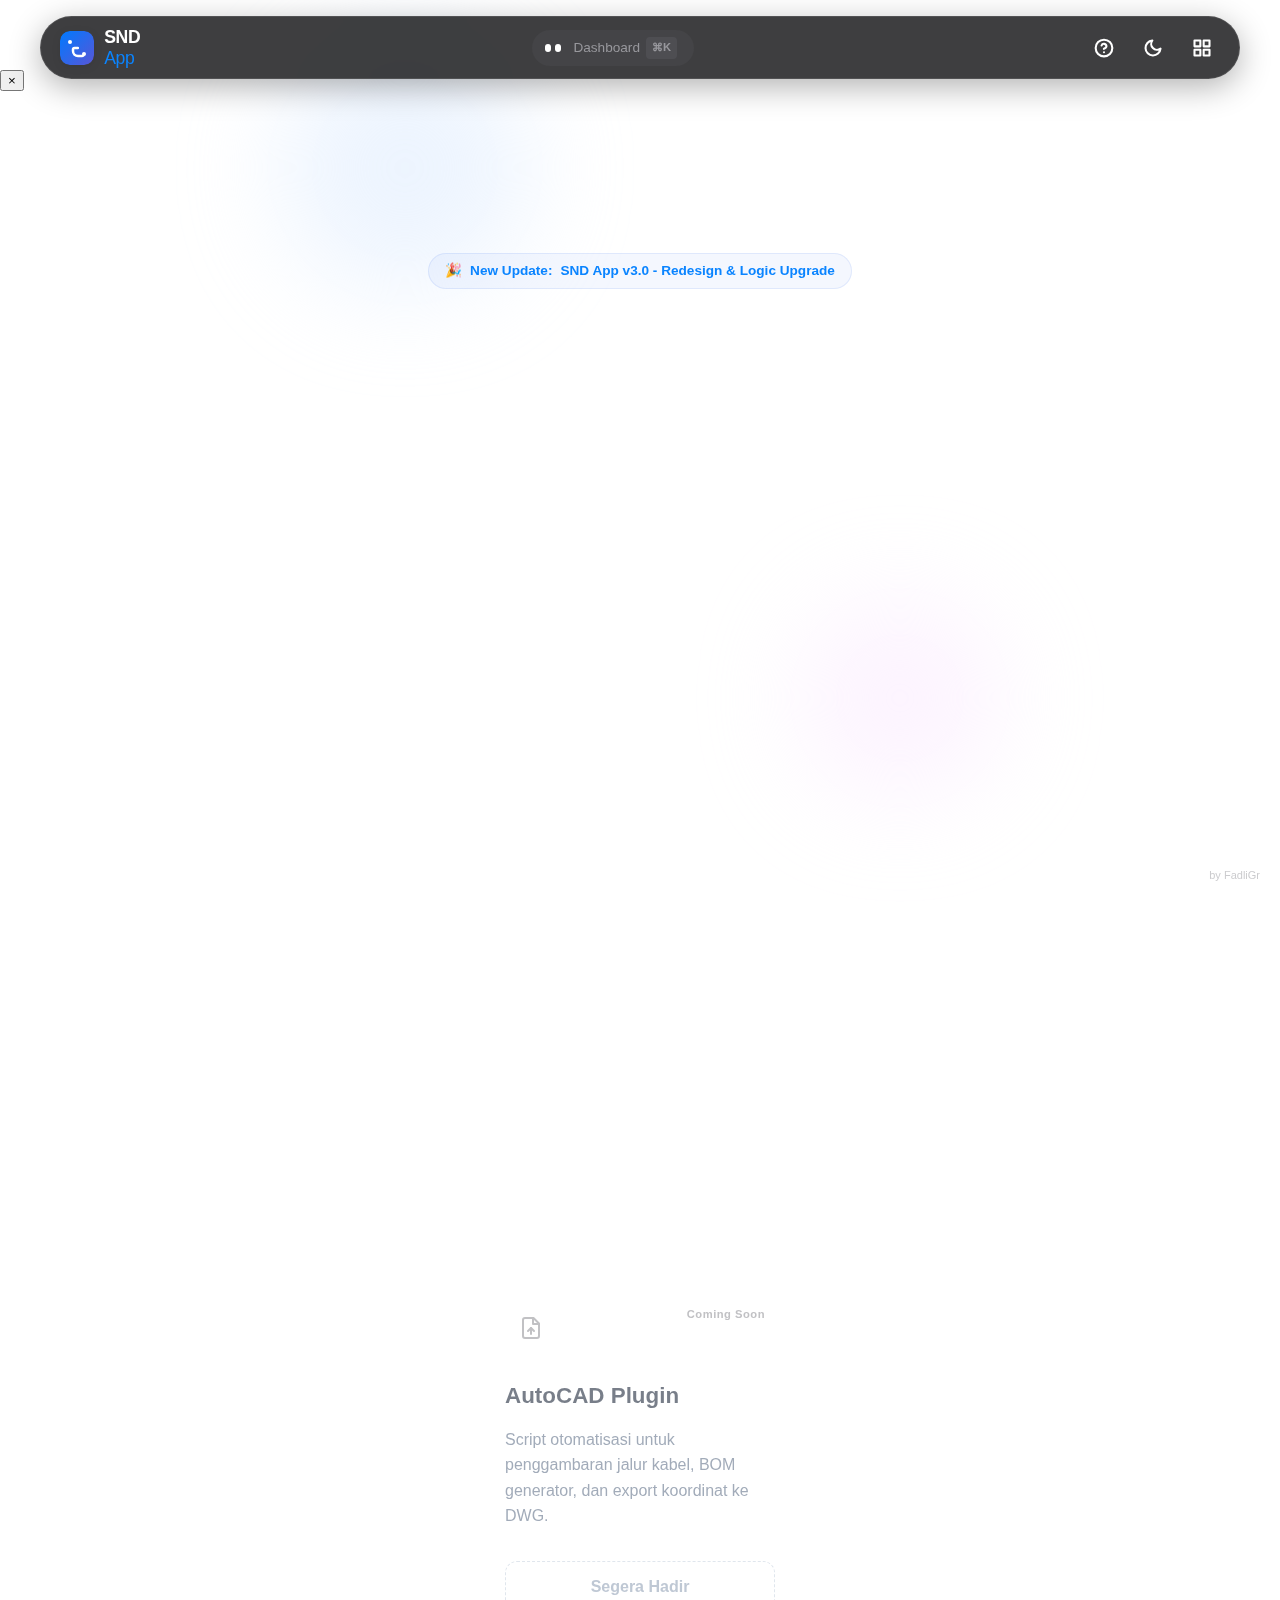
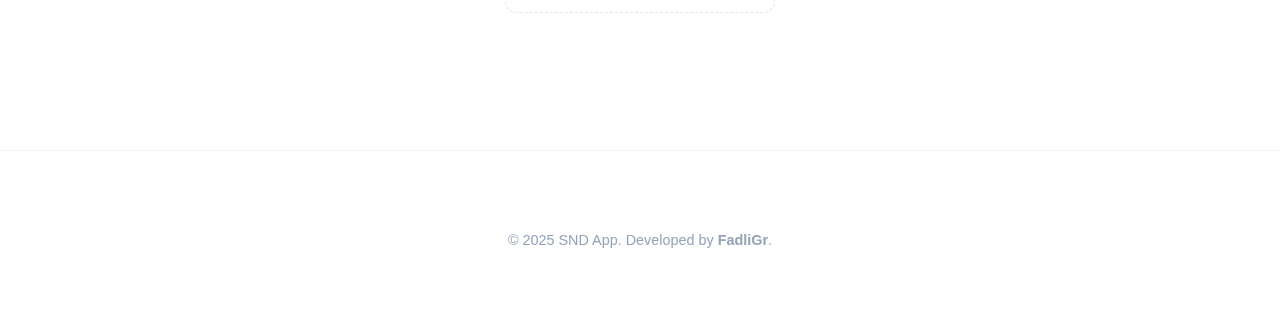
<file: index.html>
<!DOCTYPE html>
<html lang="id">

<head>
    <meta charset="UTF-8">
    <meta name="viewport" content="width=device-width, initial-scale=1.0">
    <title>SND App - FTTH Automation Platform</title>

    <!-- 1. Panggil CSS Global -->
    <link rel="stylesheet" href="main.css">

    <!-- 2. Style Spesifik Halaman Home -->
    <style>
        /* FORCE CLEAN WHITE (Sama seperti Blog) */
        :root {
            --bg-color: #ffffff !important;
            --card-bg: #ffffff;
            --hero-pattern: #e2e8f0;
            --hover-shadow: 0 30px 60px -12px rgba(0, 0, 0, 0.1);

            /* Badge Colors */
            --badge-ln-bg: #dcfce7;
            --badge-ln-text: #166534;
            --badge-uni-bg: #e0f2fe;
            --badge-uni-text: #075985;
        }

        /* === HERO SECTION (Animated) === */
        .hero {
            position: relative;
            padding: 9rem 1.5rem 5rem 1.5rem;
            text-align: center;
            max-width: 900px;
            margin: 0 auto;
        }

        .floating-shape {
            position: absolute;
            border-radius: 50%;
            filter: blur(50px);
            z-index: -1;
            animation: float 6s infinite ease-in-out;
            opacity: 0.5;
        }

        .shape-1 {
            width: 250px;
            height: 250px;
            background: #dbeafe;
            top: -50px;
            left: 10%;
            animation-delay: 0s;
        }

        .shape-2 {
            width: 200px;
            height: 200px;
            background: #fae8ff;
            bottom: 0;
            right: 10%;
            animation-delay: 3s;
        }

        @keyframes float {

            0%,
            100% {
                transform: translateY(0);
            }

            50% {
                transform: translateY(-20px);
            }
        }

        .hero-pill {
            display: inline-flex;
            align-items: center;
            gap: 8px;
            padding: 6px 16px;
            border-radius: 100px;
            background-color: rgba(37, 99, 235, 0.05);
            color: var(--primary-color);
            font-size: 0.85rem;
            font-weight: 600;
            border: 1px solid rgba(37, 99, 235, 0.1);
            margin-bottom: 1.5rem;
            animation: fadeInUp 0.6s ease-out forwards;
        }

        .hero h1 {
            font-size: clamp(3rem, 6vw, 4.5rem);
            line-height: 1.1;
            margin: 0 0 1.5rem 0;
            font-weight: 800;
            letter-spacing: -0.03em;
            background: linear-gradient(135deg, #1e293b 30%, #3b82f6);
            -webkit-background-clip: text;
            -webkit-text-fill-color: transparent;
            background-clip: text;
            animation: fadeInUp 0.6s ease-out forwards 0.2s;
            opacity: 0;
        }

        .hero p {
            font-size: 1.25rem;
            color: #64748b;
            max-width: 600px;
            margin: 0 auto 3rem auto;
            line-height: 1.6;
            animation: fadeInUp 0.6s ease-out forwards 0.4s;
            opacity: 0;
        }

        /* === TOOLS GRID (Borderless Bento) === */
        .tools-section {
            max-width: 1200px;
            margin: 0 auto;
            padding: 2rem;
            position: relative;
            z-index: 1;
        }

        .grid {
            display: grid;
            grid-template-columns: repeat(auto-fit, minmax(320px, 1fr));
            gap: 2.5rem;
        }

        .card {
            background-color: #fff;
            /* No Border */
            border: 1px solid transparent;
            border-radius: 24px;
            padding: 2.5rem;
            display: flex;
            flex-direction: column;
            justify-content: space-between;
            transition: all 0.4s cubic-bezier(0.175, 0.885, 0.32, 1.275);
            position: relative;
            box-shadow: 0 10px 30px -5px rgba(0, 0, 0, 0.04);
            opacity: 0;
            animation: fadeInUp 0.6s ease-out forwards 0.6s;
        }

        .card:hover {
            transform: translateY(-10px);
            box-shadow: var(--hover-shadow);
        }

        .card-header {
            display: flex;
            justify-content: space-between;
            align-items: start;
            margin-bottom: 1.5rem;
        }

        .card-icon {
            width: 52px;
            height: 52px;
            background-color: #f1f5f9;
            color: var(--primary-color);
            border-radius: 16px;
            display: flex;
            align-items: center;
            justify-content: center;
            font-size: 1.5rem;
            transition: transform 0.3s ease;
        }

        .card:hover .card-icon {
            transform: rotate(10deg) scale(1.1);
            background-color: var(--primary-color);
            color: white;
        }

        .card h3 {
            margin: 0 0 0.8rem 0;
            font-size: 1.4rem;
            font-weight: 700;
            color: #1e293b;
            display: flex;
            align-items: center;
            gap: 10px;
        }

        .version-tag {
            font-size: 0.7rem;
            background-color: #f1f5f9;
            color: #64748b;
            padding: 4px 8px;
            border-radius: 6px;
            font-weight: 700;
            text-transform: uppercase;
        }

        .card p {
            color: #64748b;
            font-size: 1rem;
            margin: 0;
            line-height: 1.6;
        }

        /* Badges */
        .compat-badge {
            font-size: 0.7rem;
            padding: 4px 10px;
            border-radius: 100px;
            font-weight: 700;
            letter-spacing: 0.5px;
            display: inline-block;
        }

        .badge-linknet {
            background-color: var(--badge-ln-bg);
            color: var(--badge-ln-text);
        }

        .badge-universal {
            background-color: var(--badge-uni-bg);
            color: var(--badge-uni-text);
        }

        /* Button Soft */
        .btn-soft {
            margin-top: 2rem;
            display: inline-flex;
            align-items: center;
            justify-content: center;
            padding: 12px 24px;
            border-radius: 12px;
            font-weight: 600;
            text-decoration: none;
            background-color: #f8fafc;
            color: #334155;
            transition: all 0.2s;
            width: 100%;
        }

        .card:hover .btn-soft {
            background-color: var(--primary-color);
            color: white;
            box-shadow: 0 4px 15px rgba(37, 99, 235, 0.3);
        }

        .btn-outline {
            margin-top: 2rem;
            padding: 12px 24px;
            border-radius: 12px;
            font-weight: 600;
            background-color: transparent;
            color: #94a3b8;
            border: 1px dashed #cbd5e1;
            width: 100%;
            cursor: not-allowed;
            text-align: center;
        }

        /* Footer */
        footer {
            text-align: center;
            padding: 4rem 2rem;
            color: #94a3b8;
            font-size: 0.9rem;
            margin-top: 4rem;
            border-top: 1px solid #f1f5f9;
        }

        @keyframes fadeInUp {
            from {
                opacity: 0;
                transform: translateY(20px);
            }

            to {
                opacity: 1;
                transform: translateY(0);
            }
        }

        @media (max-width: 768px) {
            .hero {
                padding-top: 7rem;
            }

            .grid {
                grid-template-columns: 1fr;
            }
        }
    </style>
</head>

<body>

    <!-- Header & Watermark dirender otomatis oleh script.js -->

    <section class="hero">
        <div class="floating-shape shape-1"></div>
        <div class="floating-shape shape-2"></div>

        <div class="hero-pill">
            🎉 <span>New Update:</span> SND App v3.0 - Redesign & Logic Upgrade
        </div>
        <h1>Otomatisasi Pekerjaan<br>Survey & Design Fiber Optik</h1>
        <p>Toolkit lengkap untuk Engineer dan Drafter. Proses metadata, konversi format, dan manajemen aset FTTH dalam
            satu platform modern.</p>
    </section>

    <section class="tools-section">
        <div class="grid">

            <!-- Card 1 -->
            <div class="card">
                <div class="card-header">
                    <div class="card-icon">
                        <svg xmlns="http://www.w3.org/2000/svg" width="24" height="24" viewBox="0 0 24 24" fill="none"
                            stroke="currentColor" stroke-width="2" stroke-linecap="round" stroke-linejoin="round">
                            <path d="M2 12h20" />
                            <path d="M20 12v8a2 2 0 0 1-2 2H6a2 2 0 0 1-2-2v-8" />
                            <path d="m4 8 16-4" />
                            <path d="m2 12 10-4 10 4" />
                        </svg>
                    </div>
                    <span class="compat-badge badge-linknet">Linknet Only</span>
                </div>
                <div>
                    <h3>ABD Maker LN <span class="version-tag">v1.7</span></h3>
                    <p>New: Validasi nama HOME (02K, 02*), Auto-Snap Cable ke Tiang/QSpan terdekat (5m), dan deteksi
                        duplikat.</p>
                </div>
                <a href="abd-maker-ln.html" class="btn-soft">Buka Tools</a>
            </div>

            <!-- Card 2 -->
            <div class="card">
                <div class="card-header">
                    <div class="card-icon">
                        <svg xmlns="http://www.w3.org/2000/svg" width="24" height="24" viewBox="0 0 24 24" fill="none"
                            stroke="currentColor" stroke-width="2" stroke-linecap="round" stroke-linejoin="round">
                            <path d="M21 15v4a2 2 0 0 1-2 2H5a2 2 0 0 1-2-2v-4" />
                            <polyline points="7 10 12 15 17 10" />
                            <line x1="12" y1="15" x2="12" y2="3" />
                        </svg>
                    </div>
                    <span class="compat-badge badge-universal">Universal</span>
                </div>
                <div>
                    <h3>Metadata Extractor</h3>
                    <p>Tools ringan untuk mengekstrak data ExtendedData dari file KMZ/KML menjadi CSV/Excel yang rapi
                        per folder.</p>
                </div>
                <a href="estocsv.html" class="btn-soft">Buka Tools</a>
            </div>

            <!-- Card 3 -->
            <div class="card">
                <div class="card-header">
                    <div class="card-icon">
                        <svg xmlns="http://www.w3.org/2000/svg" width="24" height="24" viewBox="0 0 24 24" fill="none"
                            stroke="currentColor" stroke-width="2" stroke-linecap="round" stroke-linejoin="round">
                            <rect width="18" height="18" x="3" y="3" rx="2" ry="2" />
                            <path d="M21 12H3" />
                            <path d="M12 3v18" />
                        </svg>
                    </div>
                    <span class="compat-badge badge-universal">Universal</span>
                </div>
                <div>
                    <h3>Universal Converter</h3>
                    <p>Konversi KML/KMZ ke Excel (XLSX), CSV, atau GeoJSON. Mendukung seleksi Folder Tree dan
                        Merge/Split.</p>
                </div>
                <a href="converter.html" class="btn-soft">Buka Tools</a>
            </div>

            <!-- Card 4 -->
            <div class="card">
                <div class="card-header">
                    <div class="card-icon">
                        <svg xmlns="http://www.w3.org/2000/svg" width="24" height="24" viewBox="0 0 24 24" fill="none"
                            stroke="currentColor" stroke-width="2" stroke-linecap="round" stroke-linejoin="round">
                            <rect width="18" height="18" x="3" y="3" rx="2" ry="2" />
                            <circle cx="9" cy="9" r="2" />
                            <path d="m21 15-3.086-3.086a2 2 0 0 0-2.828 0L6 21" />
                        </svg>
                    </div>
                    <span class="compat-badge badge-universal">Universal</span>
                </div>
                <div>
                    <h3>Image Extractor</h3>
                    <p>Ekstrak foto dari KMZ ke ZIP dengan fitur Auto-Rename, Geotagging GPS, dan pelaporan error
                        otomatis.</p>
                </div>
                <a href="extract-img.html" class="btn-soft">Buka Tools</a>
            </div>

            <!-- Card 5 (Coming Soon) -->
            <div class="card" style="opacity: 0.6; border-style: dashed; box-shadow: none;">
                <div class="card-header">
                    <div class="card-icon" style="background: var(--bg-color); color: var(--text-muted);">
                        <svg xmlns="http://www.w3.org/2000/svg" width="24" height="24" viewBox="0 0 24 24" fill="none"
                            stroke="currentColor" stroke-width="2" stroke-linecap="round" stroke-linejoin="round">
                            <path d="M14.5 2H6a2 2 0 0 0-2 2v16a2 2 0 0 0 2 2h12a2 2 0 0 0 2-2V7.5L14.5 2z" />
                            <polyline points="14 2 14 8 20 8" />
                            <path d="M12 12v6" />
                            <path d="m15 15-3-3-3 3" />
                        </svg>
                    </div>
                    <span class="compat-badge" style="background:var(--bg-color); color:var(--text-muted);">Coming
                        Soon</span>
                </div>
                <div>
                    <h3>AutoCAD Plugin</h3>
                    <p>Script otomatisasi untuk penggambaran jalur kabel, BOM generator, dan export koordinat ke DWG.
                    </p>
                </div>
                <div class="btn-outline">Segera Hadir</div>
            </div>

        </div>
    </section>

    <footer>
        <p>&copy; 2025 SND App. Developed by <strong>FadliGr</strong>.</p>
    </footer>

    <!-- 3. Panggil Script Global di akhir -->
    <script src="script.js"></script>
</body>

</html>
</file>
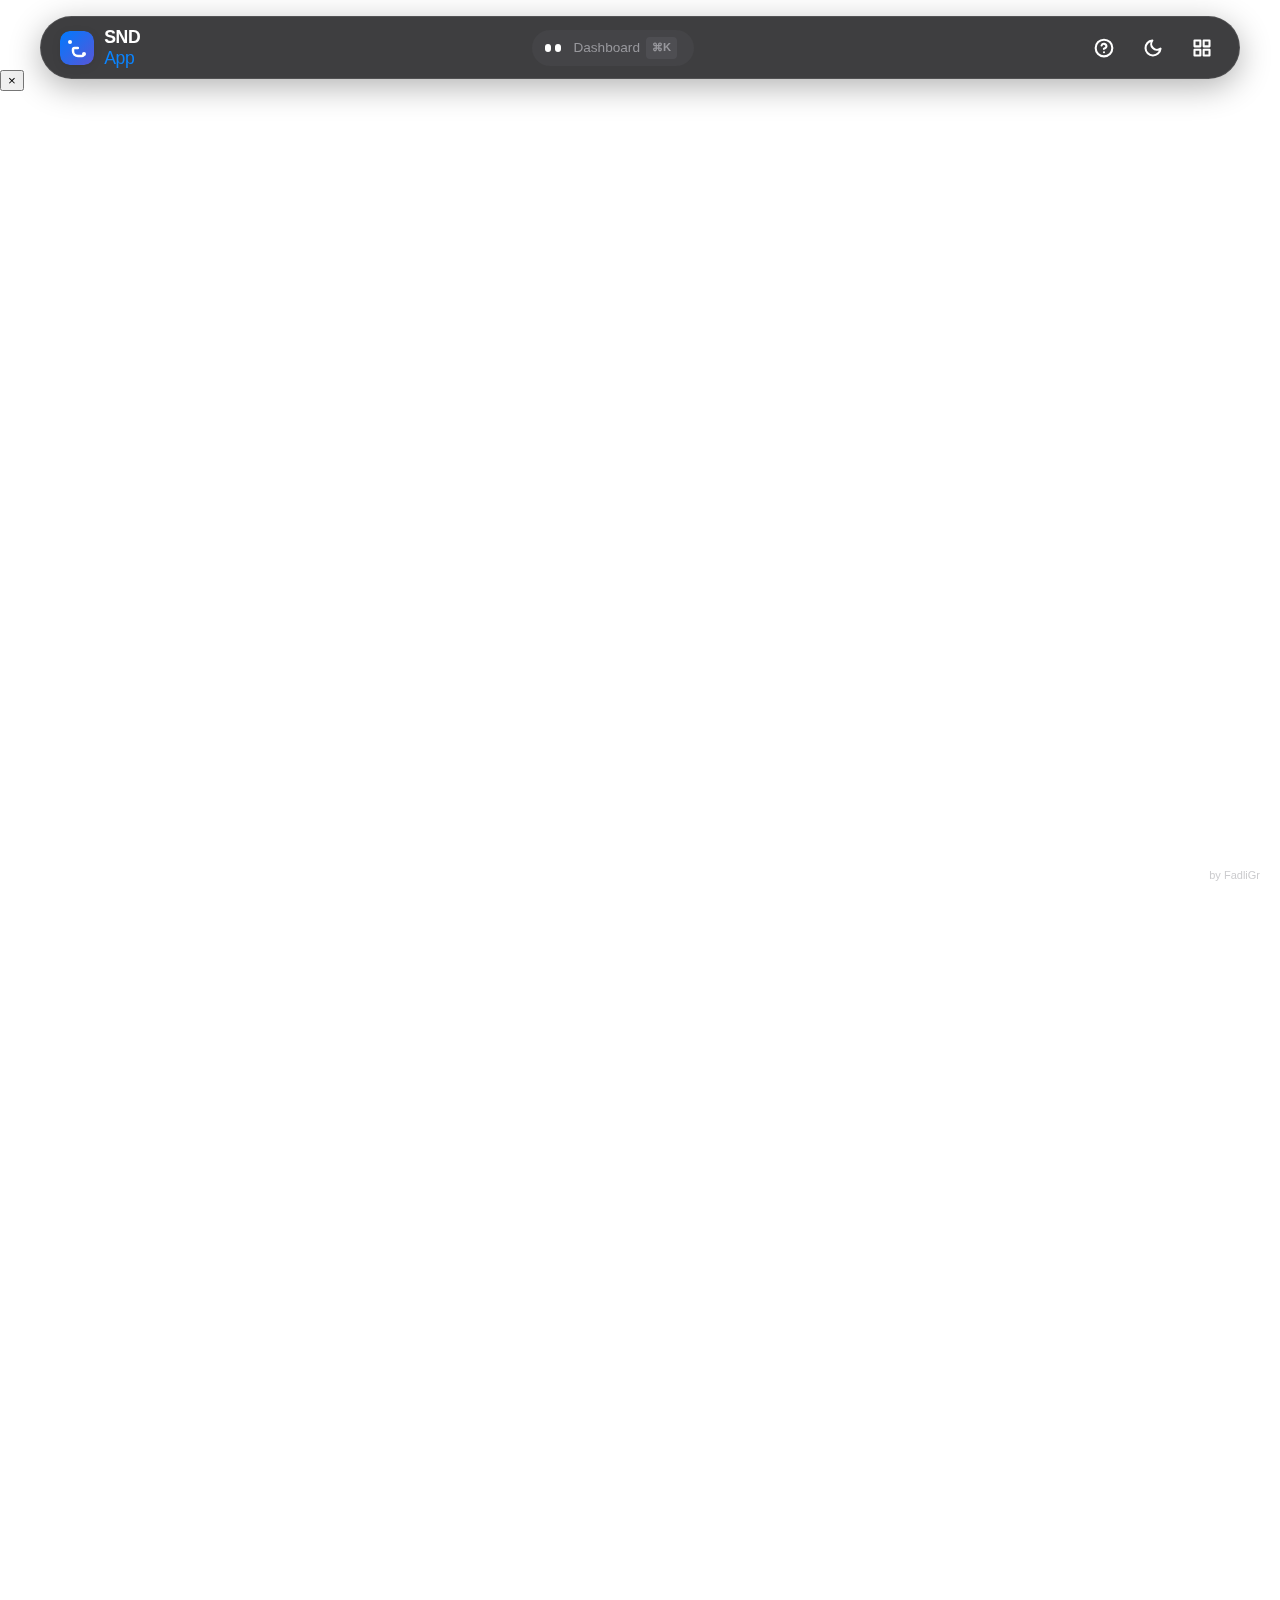
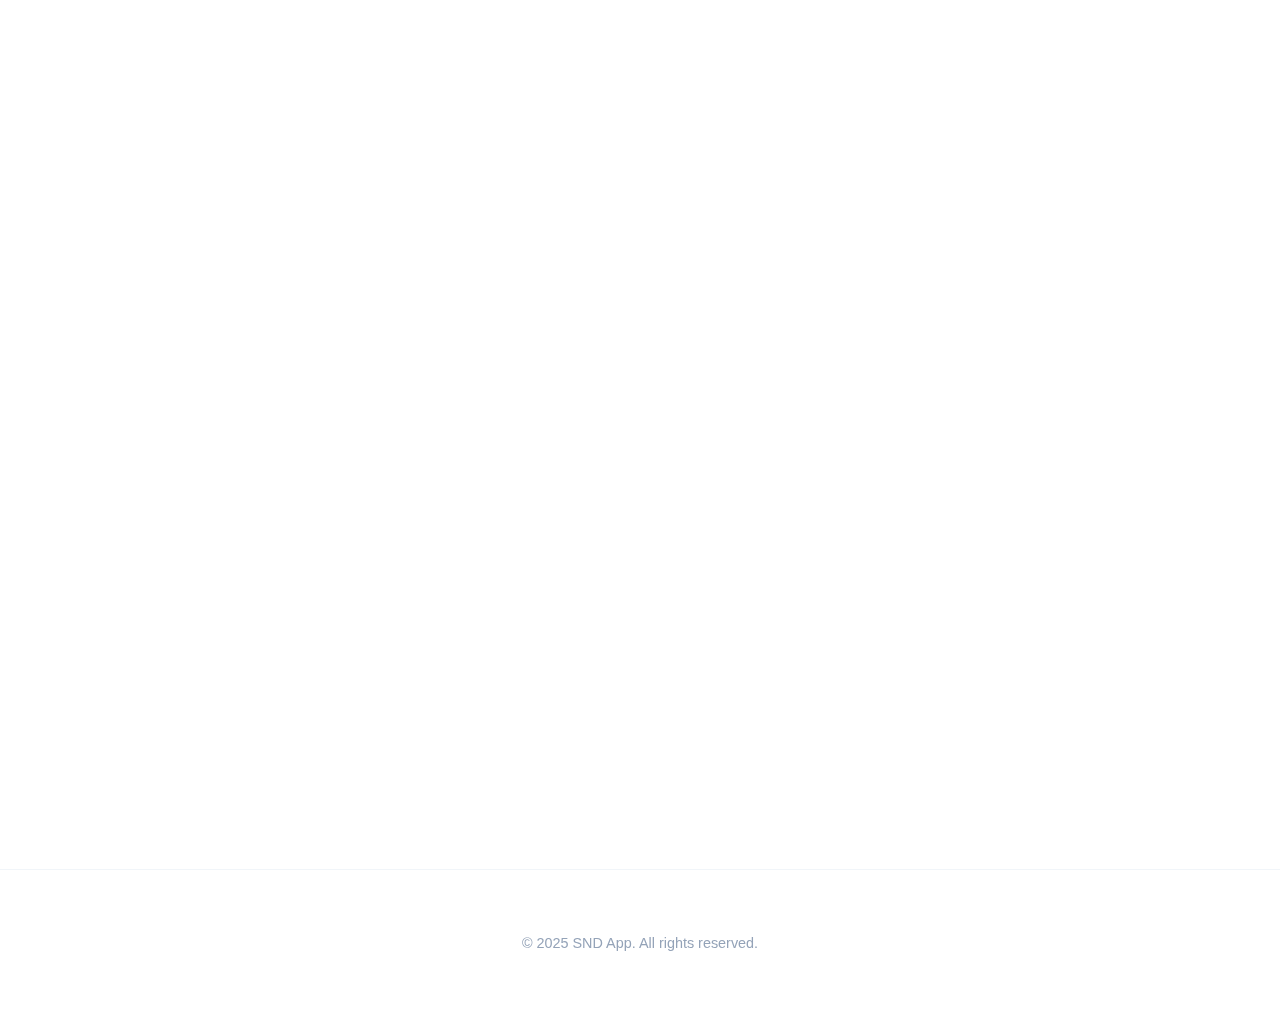
<file: about.html>
<!DOCTYPE html>
<html lang="id">

<head>
    <meta charset="UTF-8">
    <meta name="viewport" content="width=device-width, initial-scale=1.0">
    <title>Tentang Kami - SND App</title>

    <!-- Panggil CSS Global -->
    <link rel="stylesheet" href="main.css">

    <style>
        /* FORCE CLEAN WHITE */
        :root {
            --bg-color: #ffffff !important;
            --card-bg: #ffffff;
            --hover-shadow: 0 30px 60px -12px rgba(0, 0, 0, 0.1);
        }

        /* Layout */
        .container {
            max-width: 1000px;
            margin: 0 auto;
            padding: 7rem 2rem 4rem 2rem;
            position: relative;
        }

        /* Hero Section */
        .hero-about {
            text-align: center;
            padding: 3rem 0 3rem 0;
            position: relative;
        }

        /* Animated Shapes */
        .floating-shape {
            position: absolute;
            border-radius: 50%;
            filter: blur(50px);
            z-index: -1;
            animation: float 6s infinite ease-in-out;
            opacity: 0.6;
        }

        .shape-1 {
            width: 200px;
            height: 200px;
            background: #e0f2fe;
            top: -20px;
            right: 10%;
            animation-delay: 0s;
        }

        .shape-2 {
            width: 150px;
            height: 150px;
            background: #fce7f3;
            bottom: 0;
            left: 10%;
            animation-delay: 2s;
        }

        @keyframes float {

            0%,
            100% {
                transform: translateY(0);
            }

            50% {
                transform: translateY(-20px);
            }
        }

        .hero-about h1 {
            font-size: 3rem;
            margin-bottom: 1rem;
            font-weight: 800;
            line-height: 1.2;
            background: linear-gradient(to right, #1e293b, #64748b);
            -webkit-background-clip: text;
            -webkit-text-fill-color: transparent;
            background-clip: text;
        }

        .hero-about p {
            font-size: 1.2rem;
            color: #64748b;
            max-width: 700px;
            margin: 0 auto;
        }

        /* Story Grid */
        .story-section {
            display: grid;
            grid-template-columns: 1fr 1fr;
            gap: 4rem;
            margin: 5rem 0;
            align-items: start;
        }

        .story-content h2 {
            font-size: 2rem;
            margin-bottom: 1.5rem;
            color: #1e293b;
            font-weight: 800;
        }

        .story-content p {
            color: #475569;
            line-height: 1.7;
            font-size: 1.05rem;
        }

        .story-card {
            background: #fff;
            padding: 2.5rem;
            border-radius: 30px;
            box-shadow: 0 20px 40px -10px rgba(0, 0, 0, 0.05);
            position: relative;
            overflow: hidden;
            /* No Border */
        }

        .values-grid {
            display: grid;
            gap: 2rem;
            margin-top: 1rem;
        }

        .value-item {
            display: flex;
            align-items: flex-start;
            gap: 1rem;
        }

        .v-icon {
            font-size: 1.5rem;
            background: #f1f5f9;
            width: 48px;
            height: 48px;
            display: flex;
            align-items: center;
            justify-content: center;
            border-radius: 16px;
            flex-shrink: 0;
        }

        /* Tech Stack */
        .tech-stack {
            text-align: center;
            margin: 6rem 0;
            padding: 3rem;
            background: #f8fafc;
            border-radius: 30px;
        }

        .tech-badges {
            display: flex;
            justify-content: center;
            gap: 1rem;
            flex-wrap: wrap;
            margin-top: 1.5rem;
        }

        .badge {
            background: #fff;
            color: #475569;
            padding: 8px 18px;
            border-radius: 100px;
            font-size: 0.9rem;
            font-weight: 600;
            box-shadow: 0 4px 10px rgba(0, 0, 0, 0.03);
        }

        /* Dev Profile */
        .dev-profile {
            text-align: center;
            margin-top: 6rem;
            padding: 4rem 2rem;
            background: #fff;
            border-radius: 30px;
            box-shadow: 0 20px 50px -10px rgba(0, 0, 0, 0.05);
            position: relative;
        }

        .avatar {
            width: 120px;
            height: 120px;
            background: linear-gradient(135deg, #3b82f6, #06b6d4);
            border-radius: 50%;
            margin: -90px auto 1.5rem auto;
            display: flex;
            align-items: center;
            justify-content: center;
            font-size: 2.5rem;
            color: white;
            font-weight: 800;
            border: 8px solid #fff;
            box-shadow: 0 15px 30px rgba(37, 99, 235, 0.2);
        }

        /* Social Media */
        .social-links {
            display: flex;
            justify-content: center;
            gap: 1rem;
            margin-top: 2rem;
            flex-wrap: wrap;
        }

        .social-btn {
            display: flex;
            align-items: center;
            gap: 10px;
            padding: 12px 24px;
            background: #f8fafc;
            border-radius: 16px;
            text-decoration: none;
            color: #334155;
            font-weight: 600;
            font-size: 0.95rem;
            transition: all 0.3s ease;
        }

        .social-btn:hover {
            transform: translateY(-3px);
            background: #fff;
            box-shadow: 0 10px 20px rgba(0, 0, 0, 0.05);
        }

        .social-btn svg {
            width: 20px;
            height: 20px;
            fill: currentColor;
        }

        /* CTA Section */
        .cta-section {
            margin-top: 6rem;
            text-align: center;
            background: linear-gradient(135deg, #f8fafc 0%, #f1f5f9 100%);
            border-radius: 30px;
            padding: 4rem 2rem;
            position: relative;
            overflow: hidden;
        }

        .cta-btn {
            display: inline-flex;
            align-items: center;
            gap: 10px;
            background-color: #2563eb;
            color: white;
            padding: 14px 32px;
            border-radius: 100px;
            text-decoration: none;
            font-weight: 600;
            margin-top: 2rem;
            transition: all 0.2s;
            box-shadow: 0 10px 25px rgba(37, 99, 235, 0.25);
        }

        .cta-btn:hover {
            transform: translateY(-3px);
            box-shadow: 0 15px 35px rgba(37, 99, 235, 0.35);
        }

        footer {
            text-align: center;
            padding: 3rem;
            color: #94a3b8;
            font-size: 0.9rem;
            margin-top: 4rem;
            border-top: 1px solid #f1f5f9;
        }

        /* Animasi Fade In */
        @keyframes fadeInUp {
            from {
                opacity: 0;
                transform: translateY(20px);
            }

            to {
                opacity: 1;
                transform: translateY(0);
            }
        }

        .animate-up {
            animation: fadeInUp 0.8s ease-out forwards;
            opacity: 0;
        }

        .delay-1 {
            animation-delay: 0.1s;
        }

        .delay-2 {
            animation-delay: 0.3s;
        }

        @media(max-width: 768px) {
            .story-section {
                grid-template-columns: 1fr;
                gap: 3rem;
            }

            .hero-about h1 {
                font-size: 2.2rem;
            }

            .social-btn span {
                display: none;
            }

            .social-btn {
                padding: 12px;
            }
        }
    </style>
</head>

<body>

    <!-- Header & Watermark di-render oleh script.js -->

    <div class="container">
        <section class="hero-about animate-up">
            <div class="floating-shape shape-1"></div>
            <div class="floating-shape shape-2"></div>

            <h1>Simplifying <br><span style="color: #3b82f6;">Digital Infrastructure.</span></h1>
            <p>Karena rekap data manual itu membosankan. SND App hadir mengubah ribuan titik koordinat menjadi data siap
                pakai dalam hitungan detik.</p>
        </section>

        <section class="story-section animate-up delay-1">
            <div class="story-content">
                <h2>Gak Ada Lagi Lembur Rekap Data</h2>
                <p>Awalnya, SND App dibuat karena keresahan pribadi. Bayangin harus ngolah ribuan data tiang, kabel, dan
                    pelanggan dari Google Earth satu per satu ke Excel. Capek? Banget.</p>
                <br>
                <p>Dari situ lahir ide: <em>"Kenapa gak dibikin otomatis aja?"</em></p>
                <br>
                <p>Sekarang, SND App bukan cuma script iseng, tapi jadi toolkit andalan buat Engineer dan Drafter FTTH
                    biar bisa kerja lebih cepet, presisi, dan bisa pulang tenggo.</p>
            </div>

            <div class="story-card">
                <h3 style="margin-top:0; margin-bottom: 1.5rem; font-size:1.2rem; font-weight:700; color:#1e293b;">
                    Kenapa SND App?</h3>
                <div class="values-grid">
                    <div class="value-item">
                        <div class="v-icon">🚀</div>
                        <div>
                            <strong style="color:#334155;">Sat-Set Process</strong>
                            <div style="font-size: 0.9rem; color: #64748b;">Upload KMZ, klik proses, selesai. Gak pake
                                lama.</div>
                        </div>
                    </div>
                    <div class="value-item">
                        <div class="v-icon">🎯</div>
                        <div>
                            <strong style="color:#334155;">Pixel Perfect</strong>
                            <div style="font-size: 0.9rem; color: #64748b;">Human-error? Bye. Data koordinat & atribut
                                pasti akurat.</div>
                        </div>
                    </div>
                    <div class="value-item">
                        <div class="v-icon">🛠️</div>
                        <div>
                            <strong style="color:#334155;">Engineer Friendly</strong>
                            <div style="font-size: 0.9rem; color: #64748b;">Dibuat oleh Engineer, untuk Engineer. Paham
                                banget kebutuhan lapangan.</div>
                        </div>
                    </div>
                </div>
            </div>
        </section>

        <section class="tech-stack animate-up delay-2">
            <p
                style="font-weight: 600; color: #94a3b8; text-transform: uppercase; letter-spacing: 1px; font-size: 0.8rem;">
                Powered By Modern Web Tech</p>
            <div class="tech-badges">
                <span class="badge">JavaScript (ES6+)</span>
                <span class="badge">Turf.js (Geospatial)</span>
                <span class="badge">JSZip</span>
                <span class="badge">XML/KML Parsing</span>
                <span class="badge">OpenStreetMap API</span>
            </div>
        </section>

        <section class="dev-profile animate-up delay-2">
            <div class="avatar">FG</div>
            <h2 style="color:#1e293b;">Meet the Maker</h2>
            <p style="font-size: 1.1rem; color: #334155;">Hi, I'm <strong>FadliGr</strong> 👋</p>
            <p style="font-size: 0.95rem; color: #64748b; max-width: 550px; margin: 10px auto;">
                Web Developer & antusias GIS yang hobi ngoding sambil ngopi. Fokus bikin tools yang memudahkan hidup
                orang telekomunikasi.
            </p>

            <div class="social-links">
                <a href="https://instagram.com/padliigr" target="_blank" class="social-btn">
                    <svg viewBox="0 0 24 24">
                        <path
                            d="M12 2.163c3.204 0 3.584.012 4.85.07 3.252.148 4.771 1.691 4.919 4.919.058 1.265.069 1.645.069 4.849 0 3.205-.012 3.584-.069 4.849-.149 3.225-1.664 4.771-4.919 4.919-1.266.058-1.644.07-4.85.07-3.204 0-3.584-.012-4.849-.07-3.26-.149-4.771-1.699-4.919-4.92-.058-1.265-.07-1.644-.07-4.849 0-3.204.013-3.583.07-4.849.149-3.227 1.664-4.771 4.919-4.919 1.266-.057 1.645-.069 4.849-.069zm0-2.163c-3.259 0-3.667.014-4.947.072-4.358.2-6.78 2.618-6.98 6.98-.059 1.281-.073 1.689-.073 4.948 0 3.259.014 3.668.072 4.948.2 4.358 2.618 6.78 6.98 6.98 1.281.058 1.689.072 4.948.072 3.259 0 3.668-.014 4.948-.072 4.354-.2 6.782-2.618 6.979-6.98.059-1.28.073-1.689.073-4.948 0-3.259-.014-3.667-.072-4.947-.196-4.354-2.617-6.78-6.979-6.98-1.281-.059-1.69-.073-4.949-.073zm0 5.838c-3.403 0-6.162 2.759-6.162 6.162s2.759 6.163 6.162 6.163 6.162-2.759 6.162-6.163c0-3.403-2.759-6.162-6.162-6.162zm0 10.162c-2.209 0-4-1.79-4-4 0-2.209 1.791-4 4-4s4 1.791 4 4c0 2.21-1.791 4-4 4zm6.406-11.845c-.796 0-1.441.645-1.441 1.44s.645 1.44 1.441 1.44c.795 0 1.439-.645 1.439-1.44s-.644-1.44-1.439-1.44z" />
                    </svg>
                    <span>Instagram</span>
                </a>
                <a href="https://tiktok.com/@fadligr" target="_blank" class="social-btn">
                    <svg viewBox="0 0 24 24">
                        <path
                            d="M19.59 6.69a4.83 4.83 0 0 1-3.77-4.25V2h-3.45v13.67a2.89 2.89 0 0 1-5.2 1.74 2.89 2.89 0 0 1 2.31-4.64 2.93 2.93 0 0 1 .88.13V9.4a6.84 6.84 0 0 0-1-.05A6.33 6.33 0 0 0 5 20.1a6.34 6.34 0 0 0 10.86-4.43v-7a8.16 8.16 0 0 0 4.77 1.52v-3.4a4.85 4.85 0 0 1-1-.1z" />
                    </svg>
                    <span>TikTok</span>
                </a>
                <a href="https://linkedin.com/in/fadligr" target="_blank" class="social-btn">
                    <svg viewBox="0 0 24 24">
                        <path
                            d="M4.98 3.5c0 1.381-1.11 2.5-2.48 2.5s-2.48-1.119-2.48-2.5c0-1.38 1.11-2.5 2.48-2.5s2.48 1.12 2.48 2.5zm.02 4.5h-5v16h5v-16zm7.982 0h-4.968v16h5v-8.306c0-4.613 9.289-2.614 6.834 0v8.306h5v-9.999c0-6.142-10.2-6.635-11.866-2.333v-2.007z" />
                    </svg>
                    <span>LinkedIn</span>
                </a>
                <a href="https://github.com/FadliGr1" target="_blank" class="social-btn">
                    <svg viewBox="0 0 24 24">
                        <path
                            d="M12 0c-6.626 0-12 5.373-12 12 0 5.302 3.438 9.8 8.207 11.387.599.111.793-.261.793-.577v-2.234c-3.338.726-4.033-1.416-4.033-1.416-.546-1.387-1.333-1.756-1.333-1.756-1.089-.745.083-.729.083-.729 1.205.084 1.839 1.237 1.839 1.237 1.07 1.834 2.807 1.304 3.492.997.107-.775.418-1.305.762-1.604-2.665-.305-5.467-1.334-5.467-5.931 0-1.311.469-2.381 1.236-3.221-.124-.303-.535-1.524.117-3.176 0 0 1.008-.322 3.301 1.23.957-.266 1.983-.399 3.003-.404 1.02.005 2.047.138 3.006.404 2.291-1.552 3.297-1.23 3.297-1.23.653 1.653.242 2.874.118 3.176.77.84 1.235 1.911 1.235 3.221 0 4.609-2.807 5.624-5.479 5.921.43.372.823 1.102.823 2.222v3.293c0 .319.192.694.801.576 4.765-1.589 8.199-6.086 8.199-11.386 0-6.627-5.373-12-12-12z" />
                    </svg>
                    <span>GitHub</span>
                </a>
            </div>
        </section>

        <!-- CTA Section baru -->
        <section class="cta-section animate-up delay-2">
            <h2 style="margin-top:0; color: #1e293b;">Punya Ide Menarik?</h2>
            <p style="color: #64748b; max-width: 600px; margin: 0 auto;">
                Mari berdiskusi bagaimana SND App bisa dikembangkan lebih jauh untuk membantu pekerjaan tim Anda.
            </p>
            <a href="contact.html" class="cta-btn">
                Hubungi Saya
                <svg xmlns="http://www.w3.org/2000/svg" width="18" height="18" viewBox="0 0 24 24" fill="none"
                    stroke="currentColor" stroke-width="2" stroke-linecap="round" stroke-linejoin="round">
                    <line x1="5" y1="12" x2="19" y2="12"></line>
                    <polyline points="12 5 19 12 12 19"></polyline>
                </svg>
            </a>
        </section>
    </div>

    <footer>
        <p>&copy; 2025 SND App. All rights reserved.</p>
    </footer>

    <!-- Script Global -->
    <script src="script.js"></script>
</body>

</html>
</file>
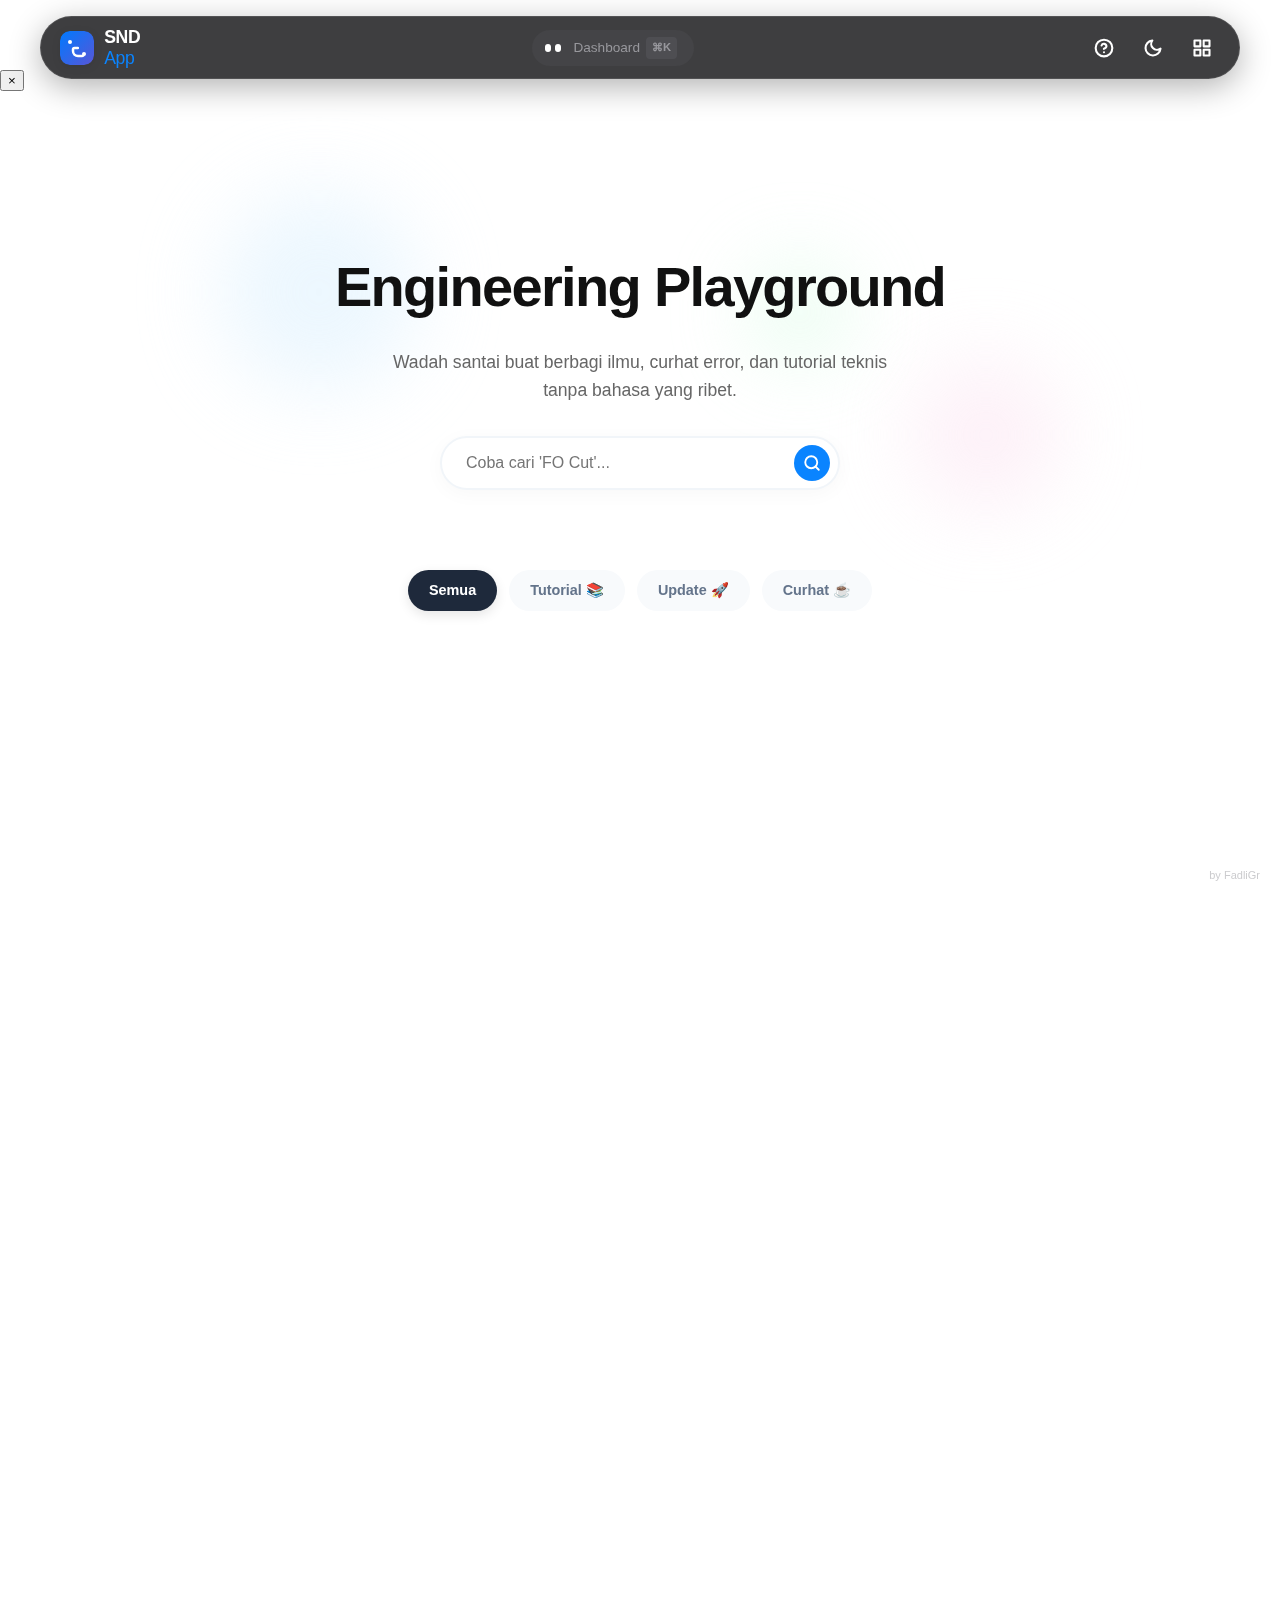
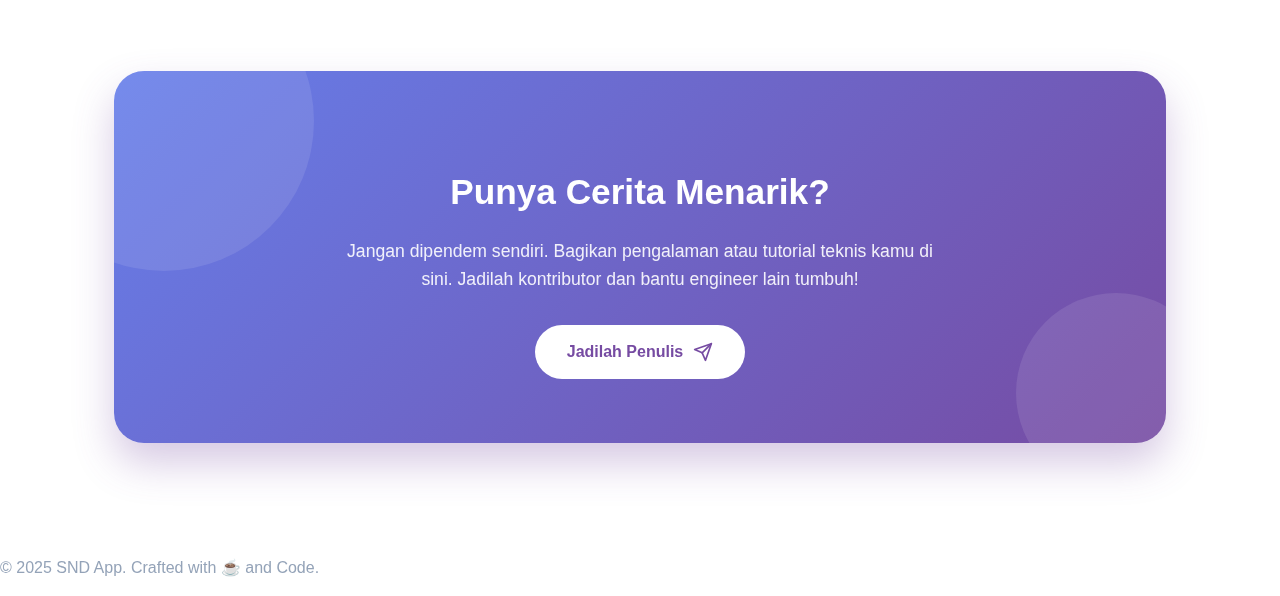
<file: blog.html>
<!DOCTYPE html>
<html lang="id">

<head>
    <meta charset="UTF-8">
    <meta name="viewport" content="width=device-width, initial-scale=1.0">
    <title>Engineering Blog - SND App</title>

    <!-- Panggil CSS Global -->
    <link rel="stylesheet" href="main.css">

    <style>
        /* === OVERRIDE GLOBAL VARIABLES FOR THIS PAGE === */
        :root {
            --bg-color: #ffffff !important;
            --card-bg: #ffffff;
            --soft-shadow: 0 20px 40px -10px rgba(0, 0, 0, 0.05);
            --hover-shadow: 0 30px 60px -12px rgba(0, 0, 0, 0.1);
        }

        /* Layout */
        .container {
            max-width: 1100px;
            margin: 0 auto;
            padding: 7rem 1.5rem 6rem 1.5rem;
            position: relative;
        }

        /* --- HERO SECTION (Fun & Animated) --- */
        .blog-header {
            text-align: center;
            margin-bottom: 5rem;
            position: relative;
        }

        .floating-shape {
            position: absolute;
            border-radius: 50%;
            filter: blur(40px);
            z-index: -1;
            animation: float 6s infinite ease-in-out;
            opacity: 0.6;
        }

        .shape-1 {
            width: 200px;
            height: 200px;
            background: #e0f2fe;
            top: -50px;
            left: 10%;
            animation-delay: 0s;
        }

        .shape-2 {
            width: 150px;
            height: 150px;
            background: #fce7f3;
            bottom: -20px;
            right: 10%;
            animation-delay: 2s;
        }

        .shape-3 {
            width: 100px;
            height: 100px;
            background: #dcfce7;
            top: 20px;
            right: 30%;
            animation-delay: 4s;
        }

        @keyframes float {

            0%,
            100% {
                transform: translateY(0);
            }

            50% {
                transform: translateY(-20px);
            }
        }

        .blog-title {
            font-size: clamp(2.5rem, 5vw, 3.5rem);
            font-weight: 800;
            color: #111;
            margin-bottom: 1rem;
            letter-spacing: -0.03em;
        }

        .blog-subtitle {
            font-size: 1.1rem;
            color: #666;
            max-width: 500px;
            margin: 0 auto 2rem auto;
            line-height: 1.6;
        }

        /* Search Bar Minimalis */
        .search-wrapper {
            position: relative;
            max-width: 400px;
            margin: 0 auto;
        }

        .search-input {
            width: 100%;
            padding: 16px 24px;
            padding-right: 50px;
            border-radius: 100px;
            border: 2px solid #f1f5f9;
            background: #fff;
            font-size: 1rem;
            transition: 0.3s;
            box-shadow: 0 4px 20px rgba(0, 0, 0, 0.03);
        }

        .search-input:focus {
            outline: none;
            border-color: var(--primary-color);
            box-shadow: 0 0 0 4px rgba(0, 122, 255, 0.1);
        }

        .search-btn {
            position: absolute;
            right: 10px;
            top: 50%;
            transform: translateY(-50%);
            background: var(--primary-color);
            color: white;
            width: 36px;
            height: 36px;
            border-radius: 50%;
            display: flex;
            align-items: center;
            justify-content: center;
            border: none;
            cursor: pointer;
            transition: 0.2s;
        }

        .search-btn:hover {
            transform: translateY(-50%) scale(1.1);
        }

        /* --- FILTERS --- */
        .filters {
            display: flex;
            justify-content: center;
            gap: 12px;
            margin-bottom: 3rem;
            flex-wrap: wrap;
        }

        .pill {
            padding: 8px 20px;
            border-radius: 100px;
            background: #f8fafc;
            color: #64748b;
            font-weight: 600;
            font-size: 0.9rem;
            cursor: pointer;
            border: 1px solid transparent;
            transition: 0.2s;
        }

        .pill:hover {
            background: #e2e8f0;
        }

        .pill.active {
            background: #1e293b;
            color: white;
            box-shadow: 0 4px 12px rgba(0, 0, 0, 0.1);
        }

        /* --- CARD GRID (Borderless) --- */
        .blog-grid {
            display: grid;
            grid-template-columns: repeat(auto-fill, minmax(320px, 1fr));
            gap: 3rem;
        }

        .art-card {
            border-radius: 24px;
            background: white;
            transition: all 0.4s cubic-bezier(0.34, 1.56, 0.64, 1);
            cursor: pointer;
            position: relative;
        }

        .art-card:hover {
            transform: translateY(-10px);
            box-shadow: var(--hover-shadow);
        }

        .art-thumb {
            height: 220px;
            width: 100%;
            border-radius: 20px;
            margin-bottom: 1.5rem;
            position: relative;
            overflow: hidden;
            background: linear-gradient(135deg, #f6d365 0%, #fda085 100%);
        }

        .art-icon {
            position: absolute;
            top: 50%;
            left: 50%;
            transform: translate(-50%, -50%);
            width: 60px;
            height: 60px;
            background: rgba(255, 255, 255, 0.2);
            backdrop-filter: blur(10px);
            border-radius: 16px;
            display: flex;
            align-items: center;
            justify-content: center;
            color: white;
            font-size: 1.8rem;
            box-shadow: 0 8px 20px rgba(0, 0, 0, 0.1);
            transition: transform 0.4s ease;
        }

        .art-card:hover .art-icon {
            transform: translate(-50%, -50%) scale(1.2) rotate(10deg);
        }

        .art-category {
            font-size: 0.75rem;
            font-weight: 700;
            text-transform: uppercase;
            letter-spacing: 1px;
            color: var(--primary-color);
            margin-bottom: 0.5rem;
            display: block;
        }

        .art-title {
            font-size: 1.4rem;
            font-weight: 800;
            margin: 0 0 0.8rem 0;
            color: #1e293b;
            line-height: 1.3;
        }

        .art-excerpt {
            font-size: 0.95rem;
            color: #64748b;
            line-height: 1.6;
            display: -webkit-box;
            -webkit-line-clamp: 3;
            -webkit-box-orient: vertical;
            overflow: hidden;
        }

        .art-meta {
            margin-top: 1.5rem;
            display: flex;
            align-items: center;
            gap: 10px;
            font-size: 0.85rem;
            color: #94a3b8;
            font-weight: 500;
        }

        /* === SMOOTH READING MODAL === */
        .read-overlay {
            position: fixed;
            top: 0;
            left: 0;
            width: 100%;
            height: 100%;
            background: rgba(255, 255, 255, 0.0);
            /* Awal transparan */
            backdrop-filter: blur(0px);
            /* Awal tidak blur */
            z-index: 2000;

            /* Smooth Transition: Menggunakan Visibility agar bisa fade-out */
            opacity: 0;
            visibility: hidden;
            pointer-events: none;
            transition: all 0.4s cubic-bezier(0.32, 0.72, 0, 1);
            /* Ease Out */

            overflow-y: auto;
            padding: 2rem 1rem;
        }

        .read-overlay.show {
            opacity: 1;
            visibility: visible;
            pointer-events: auto;
            background: rgba(255, 255, 255, 0.85);
            /* Akhir putih transparan */
            backdrop-filter: blur(20px);
            /* Akhir heavy blur */
        }

        .read-modal {
            background: #fff;
            max-width: 800px;
            margin: 3rem auto;
            border-radius: 24px;
            box-shadow: 0 25px 50px -12px rgba(0, 0, 0, 0.15);
            border: 1px solid #f1f5f9;
            padding: 3rem;
            position: relative;

            /* Animasi Card: Mulai dari bawah & kecil */
            opacity: 0;
            transform: translateY(40px) scale(0.95);
            transition: all 0.5s cubic-bezier(0.34, 1.56, 0.64, 1);
            /* Efek Spring/Membal */
        }

        /* State Open */
        .read-overlay.show .read-modal {
            opacity: 1;
            transform: translateY(0) scale(1);
        }

        .close-read {
            position: absolute;
            top: 20px;
            right: 20px;
            width: 40px;
            height: 40px;
            border-radius: 50%;
            background: #f1f5f9;
            border: none;
            cursor: pointer;
            display: flex;
            align-items: center;
            justify-content: center;
            transition: 0.2s;
            color: #64748b;
        }

        .close-read:hover {
            background: #e2e8f0;
            color: #1e293b;
            transform: rotate(90deg);
        }

        .modal-art-header {
            height: 200px;
            border-radius: 16px;
            margin-bottom: 2rem;
            position: relative;
        }

        .modal-content h1 {
            font-size: 2.5rem;
            margin-bottom: 1rem;
            line-height: 1.2;
            color: #1e293b;
        }

        .modal-content-body {
            font-size: 1.1rem;
            color: #475569;
            line-height: 1.8;
        }

        .modal-content-body p {
            margin-bottom: 1.5rem;
        }

        /* --- CTA: JADILAH PENULIS --- */
        .cta-writer {
            margin-top: 6rem;
            background: linear-gradient(135deg, #667eea 0%, #764ba2 100%);
            border-radius: 30px;
            padding: 4rem 2rem;
            text-align: center;
            color: white;
            position: relative;
            overflow: hidden;
            box-shadow: 0 20px 40px rgba(118, 75, 162, 0.3);
        }

        .cta-writer h2 {
            font-size: 2.2rem;
            margin-bottom: 1rem;
            position: relative;
            z-index: 2;
        }

        .cta-writer p {
            font-size: 1.1rem;
            max-width: 600px;
            margin: 0 auto 2rem auto;
            opacity: 0.9;
            position: relative;
            z-index: 2;
        }

        .btn-white {
            background: white;
            color: #764ba2;
            padding: 14px 32px;
            border-radius: 100px;
            font-weight: 700;
            text-decoration: none;
            display: inline-flex;
            align-items: center;
            gap: 10px;
            transition: 0.3s cubic-bezier(0.34, 1.56, 0.64, 1);
            position: relative;
            z-index: 2;
        }

        .btn-white:hover {
            transform: scale(1.05);
            box-shadow: 0 10px 20px rgba(0, 0, 0, 0.2);
        }

        .decoration-circle {
            position: absolute;
            background: rgba(255, 255, 255, 0.1);
            border-radius: 50%;
        }

        .dc-1 {
            width: 300px;
            height: 300px;
            top: -100px;
            left: -100px;
        }

        .dc-2 {
            width: 200px;
            height: 200px;
            bottom: -50px;
            right: -50px;
        }

        /* Loading Animation */
        @keyframes fadeInUp {
            from {
                opacity: 0;
                transform: translateY(20px);
            }

            to {
                opacity: 1;
                transform: translateY(0);
            }
        }
    </style>
</head>

<body>

    <!-- Header injected by script.js -->

    <div class="container">

        <!-- Fun Hero -->
        <div class="blog-header">
            <div class="floating-shape shape-1"></div>
            <div class="floating-shape shape-2"></div>
            <div class="floating-shape shape-3"></div>

            <h1 class="blog-title">Engineering Playground</h1>
            <p class="blog-subtitle">Wadah santai buat berbagi ilmu, curhat error, dan tutorial teknis tanpa bahasa yang
                ribet.</p>

            <div class="search-wrapper">
                <input type="text" class="search-input" id="blogSearch" placeholder="Coba cari 'FO Cut'...">
                <button class="search-btn">
                    <svg xmlns="http://www.w3.org/2000/svg" width="18" height="18" viewBox="0 0 24 24" fill="none"
                        stroke="currentColor" stroke-width="2.5" stroke-linecap="round" stroke-linejoin="round">
                        <circle cx="11" cy="11" r="8"></circle>
                        <line x1="21" y1="21" x2="16.65" y2="16.65"></line>
                    </svg>
                </button>
            </div>
        </div>

        <!-- Category Filters -->
        <div class="filters">
            <div class="pill active" onclick="filterPosts('all', this)">Semua</div>
            <div class="pill" onclick="filterPosts('Tutorial', this)">Tutorial 📚</div>
            <div class="pill" onclick="filterPosts('Update', this)">Update 🚀</div>
            <div class="pill" onclick="filterPosts('Curhat', this)">Curhat ☕</div>
        </div>

        <!-- Blog Grid -->
        <div id="blogGrid" class="blog-grid">
            <!-- Content by JS -->
        </div>

        <!-- CTA Section: Jadilah Penulis -->
        <div class="cta-writer">
            <div class="decoration-circle dc-1"></div>
            <div class="decoration-circle dc-2"></div>
            <h2>Punya Cerita Menarik?</h2>
            <p>Jangan dipendem sendiri. Bagikan pengalaman atau tutorial teknis kamu di sini. Jadilah kontributor dan
                bantu engineer lain tumbuh!</p>
            <a href="contact.html" class="btn-white">
                Jadilah Penulis
                <svg xmlns="http://www.w3.org/2000/svg" width="20" height="20" viewBox="0 0 24 24" fill="none"
                    stroke="currentColor" stroke-width="2" stroke-linecap="round" stroke-linejoin="round">
                    <line x1="22" y1="2" x2="11" y2="13"></line>
                    <polygon points="22 2 15 22 11 13 2 9 22 2"></polygon>
                </svg>
            </a>
        </div>

    </div>

    <!-- READING MODAL (Popup) -->
    <div class="read-overlay" id="readOverlay">
        <div class="read-modal">
            <button class="close-read" onclick="closeArticle()">&times;</button>

            <div id="modalContent">
                <!-- Content Injected Here -->
            </div>
        </div>
    </div>

    <footer>
        <p style="color:#94a3b8;">&copy; 2025 SND App. Crafted with ☕ and Code.</p>
    </footer>

    <!-- Script Global -->
    <script src="script.js"></script>

    <!-- Script Lokal Blog -->
    <script>
        // 1. DATABASE DUMMY (Lengkap dengan konten HTML)
        const blogData = [
            {
                id: 1,
                title: "Fitur Baru: Auto Cable Drop v1.4",
                category: "Update",
                excerpt: "Fitur yang paling ditunggu! Sekarang narik garis drop wire di Google Earth otomatis pake logika 'Nearest Boundary'.",
                date: "24 Nov 2025",
                author: "FadliGr",
                color: "linear-gradient(135deg, #a18cd1 0%, #fbc2eb 100%)",
                icon: "🚀",
                content: `
                    <p>Halo Engineer! Akhirnya yang ditunggu-tunggu rilis juga. Di versi 1.4 ini, ABD Maker LN punya kemampuan magis baru.</p>
                    <h3>Apa itu Auto Cable Drop?</h3>
                    <p>Bayangkan kamu punya 100 rumah (HOME) dan boundary FAT di sekitarnya. Dulu, kamu harus tarik garis manual dari rumah ke FAT. Sekarang? Klik satu tombol, dan BOOM! 100 garis terbuat otomatis.</p>
                    <p>Algoritma kami menggunakan <code>Turf.js</code> untuk mendeteksi rumah mana yang berada dalam polygon FAT mana, lalu menarik garis lurus (LineString) secara otomatis.</p>
                    <h3>Cara Pakai:</h3>
                    <ol>
                        <li>Siapkan layer <strong>HOME</strong> dan <strong>BOUNDARY FAT</strong>.</li>
                        <li>Upload ke ABD Maker LN.</li>
                        <li>Klik proses. Selesai.</li>
                    </ol>
                `
            },
            {
                id: 2,
                title: "Tutorial Cleaning Data KML",
                category: "Tutorial",
                excerpt: "Sering dapet error 'Invalid Geometry'? Ini checklist wajib sebelum submit design ke tim pusat.",
                date: "20 Nov 2025",
                author: "Admin",
                color: "linear-gradient(135deg, #84fab0 0%, #8fd3f4 100%)",
                icon: "🧹",
                content: `
                    <p>Data kotor adalah musuh utama sistem inventory. Mari kita bersihkan!</p>
                    <h3>1. Hapus Folder Kosong</h3>
                    <p>Folder kosong di KML sering bikin parser error. Pastikan strukturnya bersih.</p>
                    <h3>2. Cek Koordinat Ganda</h3>
                    <p>Jangan sampai ada 2 tiang di koordinat yang sama persis. Sistem bakal bingung hitung asetnya.</p>
                    <p>Gunakan tool <strong>Universal Converter</strong> di web ini untuk mendeteksi duplikat secara otomatis.</p>
                `
            },
            {
                id: 3,
                title: "Drama Lapangan: Tiang Hilang",
                category: "Curhat",
                excerpt: "Kisah nyata surveyor yang nyari tiang di koordinat X, eh ternyata udah jadi pohon pisang.",
                date: "15 Nov 2025",
                author: "Surveyor01",
                color: "linear-gradient(135deg, #fa709a 0%, #fee140 100%)",
                icon: "🍌",
                content: `
                    <p>Jadi gini ceritanya. Saya dapet data koordinat tiang dari data 2 tahun lalu.</p>
                    <p>Saya jalan kaki 2km masuk gang. Pas sampe di titik koordinatnya, kamu tau apa yang saya temukan? Bukan tiang beton 7 meter, tapi <strong>Pohon Pisang</strong> yang lagi berbuah lebat.</p>
                    <p>Pelajaran hari ini: <em>Selalu validasi data desktop dengan kondisi lapangan terkini.</em> Dan jangan lupa bawa bekal.</p>
                `
            },
            {
                id: 4,
                title: "Mengenal XGS-PON",
                category: "Tutorial",
                excerpt: "Internet 10Gbps ke rumah? Lebay atau kebutuhan? Mari kita bedah teknologinya.",
                date: "10 Nov 2025",
                author: "TechLead",
                color: "linear-gradient(135deg, #e0c3fc 0%, #8ec5fc 100%)",
                icon: "⚡",
                content: `
                    <p>GPON biasa cuma bisa 2.5 Gbps downstream. XGS-PON? <strong>10 Gbps simetris!</strong></p>
                    <p>Teknologi ini menggunakan panjang gelombang yang berbeda, jadi bisa jalan bareng sama GPON biasa di satu kabel fiber yang sama.</p>
                `
            }
        ];

        // 2. RENDER GRID
        function renderGrid(filter = 'all') {
            const grid = document.getElementById('blogGrid');
            grid.innerHTML = '';

            const filtered = filter === 'all' ? blogData : blogData.filter(item => item.category === filter);

            filtered.forEach((item, index) => {
                const delay = index * 100;
                const html = `
                    <article class="art-card" onclick="openArticle(${item.id})" style="animation: fadeInUp 0.6s ease forwards ${delay}ms; opacity: 0; transform: translateY(20px);">
                        <div class="art-thumb" style="background: ${item.color}">
                            <div class="art-icon">${item.icon}</div>
                        </div>
                        <div style="padding: 0 1.5rem 1.5rem 1.5rem;">
                            <span class="art-category">${item.category}</span>
                            <h3 class="art-title">${item.title}</h3>
                            <p class="art-excerpt">${item.excerpt}</p>
                            <div class="art-meta">
                                <span>${item.date}</span> • <span>${item.author}</span>
                            </div>
                        </div>
                    </article>
                `;
                grid.insertAdjacentHTML('beforeend', html);
            });
        }

        // 3. FILTER LOGIC
        function filterPosts(cat, btn) {
            // Active class toggle
            document.querySelectorAll('.pill').forEach(p => p.classList.remove('active'));
            btn.classList.add('active');
            renderGrid(cat);
        }

        // 4. SEARCH LOGIC
        document.getElementById('blogSearch').addEventListener('input', (e) => {
            const val = e.target.value.toLowerCase();
            const grid = document.getElementById('blogGrid');
            grid.innerHTML = '';

            const filtered = blogData.filter(item =>
                item.title.toLowerCase().includes(val) ||
                item.excerpt.toLowerCase().includes(val)
            );

            filtered.forEach(item => {
                const html = `
                    <article class="art-card" onclick="openArticle(${item.id})">
                        <div class="art-thumb" style="background: ${item.color}">
                            <div class="art-icon">${item.icon}</div>
                        </div>
                        <div style="padding: 0 1.5rem 1.5rem 1.5rem;">
                            <span class="art-category">${item.category}</span>
                            <h3 class="art-title">${item.title}</h3>
                            <p class="art-excerpt">${item.excerpt}</p>
                        </div>
                    </article>
                `;
                grid.insertAdjacentHTML('beforeend', html);
            });
        });

        // 5. MODAL LOGIC (POPUP READING)
        function openArticle(id) {
            const article = blogData.find(a => a.id === id);
            if (!article) return;

            const modalContent = document.getElementById('modalContent');

            // Populate Content
            modalContent.innerHTML = `
                <div class="modal-art-header" style="background: ${article.color}; display: flex; align-items: center; justify-content: center;">
                    <div style="font-size: 4rem; filter: drop-shadow(0 10px 20px rgba(0,0,0,0.1));">${article.icon}</div>
                </div>
                <div class="modal-content">
                    <span style="color: var(--primary-color); font-weight: 700; text-transform: uppercase; letter-spacing: 1px;">${article.category}</span>
                    <h1>${article.title}</h1>
                    <div style="margin-bottom: 2rem; color: #94a3b8; font-size: 0.9rem;">
                        Ditulis oleh <strong>${article.author}</strong> pada ${article.date}
                    </div>
                    <div class="modal-content-body">
                        ${article.content}
                    </div>
                </div>
            `;

            // Show
            document.getElementById('readOverlay').classList.add('show');
            document.body.style.overflow = 'hidden'; // Disable background scroll
        }

        function closeArticle() {
            document.getElementById('readOverlay').classList.remove('show');
            document.body.style.overflow = 'auto'; // Enable scroll
        }

        // Close on click outside
        document.getElementById('readOverlay').addEventListener('click', (e) => {
            if (e.target === document.getElementById('readOverlay')) closeArticle();
        });

        // Init
        renderGrid();

    </script>
</body>

</html>
</file>
<file: main.css>
/* === VARIABEL & TEMA (iOS Palette) === */
:root {
  /* Base Colors - Light */
  --bg-color: #f2f2f7;
  --card-bg: #ffffff;
  --text-color: #1c1c1e;
  --text-muted: #8e8e93;
  --border-color: #e5e5ea; /* Lebih soft */

  /* Brand */
  --primary-color: #007aff;
  --primary-hover: #0062cc;
  --accent-bg: #f2f2f7;
  --success-color: #34c759;
  --error-color: #ff3b30;
  --warn-color: #ff9500;

  /* Glass & Shadows */
  --glass-bg: rgba(255, 255, 255, 0.85);
  --glass-border: rgba(255, 255, 255, 0.5);
  --glass-shadow: 0 8px 32px 0 rgba(0, 0, 0, 0.05);
  --shadow-sm: 0 2px 8px rgba(0, 0, 0, 0.04);
  --shadow-lg: 0 20px 40px -10px rgba(0, 0, 0, 0.1);

  /* Modal */
  --modal-overlay: rgba(0, 0, 0, 0.2);
  --modal-bg: #ffffff;
}

:root[data-theme="dark"] {
  /* Base Colors - Dark */
  --bg-color: #000000;
  --card-bg: #1c1c1e;
  --text-color: #ffffff;
  --text-muted: #98989d;
  --border-color: #38383a;

  --primary-color: #0a84ff;
  --primary-hover: #409cff;
  --accent-bg: #2c2c2e;

  --glass-bg: rgba(28, 28, 30, 0.85);
  --glass-border: rgba(255, 255, 255, 0.1);
  --glass-shadow: 0 8px 32px 0 rgba(0, 0, 0, 0.3);

  --modal-overlay: rgba(0, 0, 0, 0.6);
  --modal-bg: #1c1c1e;
}

* {
  box-sizing: border-box;
  transition: background-color 0.3s cubic-bezier(0.25, 0.8, 0.25, 1), border-color 0.3s, color 0.3s, transform 0.2s;
}

body {
  font-family: -apple-system, BlinkMacSystemFont, "SF Pro Text", "Segoe UI", Roboto, Helvetica, Arial, sans-serif;
  background-color: var(--bg-color);
  color: var(--text-color);
  margin: 0;
  line-height: 1.6;
  -webkit-font-smoothing: antialiased; /* Font lebih tajam ala Mac */
}

/* === UTILITY CLASSES (Unified Design) === */
/* Container Tools */
.tool-container {
  max-width: 1200px;
  margin: 0 auto;
  padding: 7rem 1.5rem 4rem 1.5rem;
  display: flex;
  flex-direction: column;
  gap: 2rem;
}

/* Card Soft (Borderless) */
.card-soft {
  background: var(--card-bg);
  border-radius: 24px;
  padding: 2rem;
  box-shadow: var(--shadow-sm);
  border: 1px solid transparent; /* Utk transisi dark mode */
}

:root[data-theme="dark"] .card-soft {
  border: 1px solid var(--border-color);
}

/* Input Soft */
.input-soft {
  width: 100%;
  padding: 12px 16px;
  border-radius: 12px;
  border: 1px solid var(--border-color);
  background: var(--bg-color);
  color: var(--text-color);
  font-family: inherit;
  font-size: 0.95rem;
  transition: 0.2s;
}

.input-soft:focus {
  outline: none;
  border-color: var(--primary-color);
  background: var(--card-bg);
  box-shadow: 0 0 0 3px rgba(0, 122, 255, 0.15);
}

/* Button Soft */
.btn-action {
  padding: 14px 24px;
  border-radius: 14px;
  font-weight: 600;
  border: none;
  cursor: pointer;
  display: flex;
  align-items: center;
  justify-content: center;
  gap: 8px;
  transition: 0.2s;
}

.btn-primary {
  background: var(--primary-color);
  color: white;
}
.btn-primary:hover {
  background: var(--primary-hover);
  transform: translateY(-2px);
}
.btn-primary:disabled {
  opacity: 0.5;
  cursor: not-allowed;
  transform: none;
}

.btn-secondary {
  background: transparent;
  border: 1px solid var(--success-color);
  color: var(--success-color);
  text-decoration: none;
}
.btn-secondary:hover {
  background: var(--success-color);
  color: white;
}

/* Upload Zone Modern */
.upload-modern {
  border: 2px dashed var(--border-color);
  border-radius: 20px;
  padding: 3rem;
  text-align: center;
  cursor: pointer;
  background: var(--bg-color);
  transition: 0.2s;
  position: relative;
}
.upload-modern:hover,
.upload-modern.active {
  border-color: var(--primary-color);
  background: rgba(0, 122, 255, 0.05);
}

/* === iOS FLOATING NAVBAR === */
.app-header {
  display: flex;
  justify-content: space-between;
  align-items: center;
  gap: 1rem; /* Gap antar elemen */

  /* Floating Position */
  position: fixed;
  top: 1rem;
  left: 50%;
  transform: translateX(-50%);
  width: min(1200px, calc(100% - 2rem)); /* Max width tapi responsive */

  /* iOS Glassmorphism */
  background: var(--glass-bg);
  backdrop-filter: blur(20px) saturate(180%);
  -webkit-backdrop-filter: blur(20px) saturate(180%);

  /* Border & Shape */
  border: 1px solid var(--glass-border);
  border-radius: 100px; /* Pill Shape */
  padding: 0.6rem 1.2rem;

  /* Shadow */
  box-shadow: var(--glass-shadow);
  z-index: 1000;
  transition: all 0.3s ease;
}

/* Logo Styling */
.header-left {
  display: flex;
  align-items: center;
  gap: 1rem;
}

.logo {
  text-decoration: none;
  display: flex;
  align-items: center;
  gap: 10px; /* Jarak antara Icon dan Teks */
}

.logo:hover svg {
  transform: scale(1.05);
  transition: transform 0.2s cubic-bezier(0.34, 1.56, 0.64, 1);
  box-shadow: 0 4px 12px rgba(0, 122, 255, 0.3);
  border-radius: 9px;
}

.logo svg {
  transition: all 0.2s ease;
  box-shadow: 0 2px 8px rgba(0, 0, 0, 0.1);
  border-radius: 9px;
}

/* LOGO ANIMATION */
.logo-circuit {
  stroke-dasharray: 20;
  stroke-dashoffset: 100;
  animation: flow 3s linear infinite;
}

.logo-dot {
  animation: pulse-white 2s infinite ease-in-out;
  transform-origin: center;
  transform-box: fill-box;
}
.logo-dot:nth-child(2) {
  animation-delay: 1s;
}

@keyframes flow {
  0% {
    stroke-dashoffset: 100;
  }
  100% {
    stroke-dashoffset: 0;
  }
}
@keyframes pulse-white {
  0%,
  100% {
    r: 2;
    opacity: 1;
  }
  50% {
    r: 2.5;
    opacity: 0.5;
  }
}

.logo-text {
  font-size: 1.1rem;
  font-weight: 700;
  color: var(--text-color);
  letter-spacing: -0.02em;
  line-height: 1.2;
  display: flex;
  flex-direction: column;
}
.logo-text span {
  color: var(--primary-color);
  font-weight: 400;
}

/* === HEADER CENTER (Dynamic Island) === */
.header-center {
  flex: 1;
  display: flex;
  justify-content: center;
}

.dynamic-island {
  display: flex;
  align-items: center;
  background-color: rgba(120, 120, 128, 0.1);
  border-radius: 100px;
  padding: 6px 8px;
  cursor: pointer;
  transition: all 0.2s ease;
  border: 1px solid transparent;
  gap: 8px;
}

.dynamic-island:hover {
  background-color: rgba(120, 120, 128, 0.18);
  border-color: var(--border-color);
  transform: scale(1.01);
}

/* Fun Eyes Animation */
.fun-eyes {
  display: flex;
  gap: 4px;
  padding: 0 4px;
  height: 14px;
  align-items: center;
}
.eye {
  width: 6px;
  height: 8px;
  background-color: var(--text-color);
  border-radius: 10px;
  position: relative;
  animation: blink 4s infinite;
}
.eye::after {
  content: "";
  position: absolute;
  top: 2px;
  left: 1px;
  width: 2px;
  height: 2px;
  background: white;
  border-radius: 50%;
  opacity: 0.6;
}
@keyframes blink {
  0%,
  48%,
  52%,
  100% {
    transform: scaleY(1);
  }
  50% {
    transform: scaleY(0.1);
  }
}

/* Search Trigger */
.search-trigger {
  display: flex;
  align-items: center;
  gap: 6px;
  padding-right: 8px;
  color: var(--text-muted);
  font-size: 0.85rem;
  font-weight: 500;
}
.search-trigger kbd {
  background: rgba(120, 120, 128, 0.2);
  padding: 2px 6px;
  border-radius: 4px;
  font-size: 0.7rem;
  font-family: inherit;
  font-weight: 600;
}

/* === RIGHT ACTIONS === */
.header-actions {
  display: flex;
  align-items: center;
  gap: 0.8rem;
}

.status-pill {
  display: flex;
  align-items: center;
  gap: 6px;
  font-size: 0.75rem;
  font-weight: 600;
  color: var(--text-muted);
  background: rgba(120, 120, 128, 0.1);
  padding: 4px 10px;
  border-radius: 12px;
}
.status-dot {
  width: 6px;
  height: 6px;
  background-color: var(--success-color);
  border-radius: 50%;
  box-shadow: 0 0 8px rgba(52, 199, 89, 0.6);
  animation: pulse 2s infinite;
}
@keyframes pulse {
  0% {
    opacity: 1;
  }
  50% {
    opacity: 0.5;
  }
  100% {
    opacity: 1;
  }
}

/* Icon Button Base */
.icon-btn {
  background: transparent;
  border: none;
  color: var(--text-color);
  width: 36px;
  height: 36px;
  border-radius: 50%;
  cursor: pointer;
  display: flex;
  align-items: center;
  justify-content: center;
  transition: 0.2s cubic-bezier(0.34, 1.56, 0.64, 1);
}
.icon-btn:hover {
  background-color: var(--accent-bg);
  transform: scale(1.1);
}
.icon-btn.active {
  background-color: var(--primary-color);
  color: white;
}
.icon-btn svg {
  width: 20px;
  height: 20px;
  stroke-width: 2.5px;
}

/* Menu Button Morphing */
.icon-btn.tool-menu-btn {
  position: relative;
  overflow: hidden;
}
.icon-state {
  position: absolute;
  top: 50%;
  left: 50%;
  transform: translate(-50%, -50%);
  transition: all 0.4s cubic-bezier(0.68, -0.55, 0.27, 1.55);
  display: flex;
  align-items: center;
  justify-content: center;
}
.icon-grid {
  opacity: 1;
  transform: translate(-50%, -50%) scale(1) rotate(0deg);
}
.icon-close {
  opacity: 0;
  transform: translate(-50%, -50%) scale(0) rotate(-90deg);
}

.icon-btn.active .icon-grid {
  opacity: 0;
  transform: translate(-50%, -50%) scale(0) rotate(90deg);
}
.icon-btn.active .icon-close {
  opacity: 1;
  transform: translate(-50%, -50%) scale(1) rotate(0deg);
}

/* Theme Icons */
.icon-sun {
  display: block;
}
.icon-moon {
  display: none;
}
:root[data-theme="dark"] .icon-sun {
  display: none;
}
:root[data-theme="dark"] .icon-moon {
  display: block;
}

/* === SPOTLIGHT SEARCH MODAL === */
.search-modal-overlay {
  position: fixed;
  top: 0;
  left: 0;
  width: 100%;
  height: 100%;
  background-color: var(--modal-overlay);
  backdrop-filter: blur(5px);
  z-index: 2000;
  display: flex;
  align-items: flex-start;
  justify-content: center;
  padding-top: 15vh;

  opacity: 0;
  visibility: hidden;
  pointer-events: none;
  transition: all 0.3s ease;
}
.search-modal-overlay.show {
  opacity: 1;
  visibility: visible;
  pointer-events: auto;
}

.search-modal {
  width: 90%;
  max-width: 600px;
  background: var(--modal-bg);
  border-radius: 16px;
  box-shadow: 0 20px 50px rgba(0, 0, 0, 0.3);
  border: 1px solid var(--border-color);
  overflow: hidden;
  transform: scale(0.95);
  transition: transform 0.2s cubic-bezier(0.16, 1, 0.3, 1);
}
.search-modal-overlay.show .search-modal {
  transform: scale(1);
}

.search-header {
  display: flex;
  align-items: center;
  gap: 12px;
  padding: 16px 20px;
  border-bottom: 1px solid var(--border-color);
}
.search-header input {
  flex: 1;
  border: none;
  background: transparent;
  outline: none;
  font-size: 1.1rem;
  color: var(--text-color);
  font-weight: 500;
}
.esc-badge {
  background: var(--bg-color);
  color: var(--text-muted);
  border: 1px solid var(--border-color);
  border-radius: 6px;
  padding: 2px 6px;
  font-size: 0.7rem;
  font-weight: 700;
  cursor: pointer;
}
.search-body {
  padding: 20px;
  min-height: 200px;
  display: flex;
  align-items: center;
  justify-content: center;
  color: var(--text-muted);
}

/* Animation Loading Search */
.search-loading-state {
  text-align: center;
}
.spinner-search {
  width: 30px;
  height: 30px;
  margin: 0 auto 15px auto;
  border: 3px solid var(--accent-bg);
  border-top-color: var(--primary-color);
  border-radius: 50%;
  animation: spin 0.8s linear infinite;
}
.search-result-empty {
  text-align: center;
  animation: fadeInUp 0.3s ease;
}
.btn-fun {
  margin-top: 10px;
  padding: 8px 16px;
  background: var(--accent-bg);
  border: none;
  border-radius: 8px;
  color: var(--primary-color);
  font-weight: 600;
  cursor: pointer;
}
.btn-fun:hover {
  background: var(--border-color);
}

/* === TOOLS POPUP === */
.tools-popup {
  position: fixed;
  top: 85px;
  right: calc(50% - min(600px, calc(50% - 1rem)) + 1.5rem);
  width: 300px;
  background: var(--glass-bg);
  backdrop-filter: blur(25px) saturate(180%);
  border: 1px solid var(--glass-border);
  border-radius: 20px;
  box-shadow: 0 12px 40px rgba(0, 0, 0, 0.12);
  padding: 0.8rem;
  z-index: 1001;
  opacity: 0;
  visibility: hidden;
  pointer-events: none;
  transform: scale(0.95) translateY(-10px);
  transition: all 0.2s cubic-bezier(0.34, 1.56, 0.64, 1);
}
@media (max-width: 1250px) {
  .tools-popup {
    right: 2rem;
  }
}
.tools-popup.show {
  opacity: 1;
  visibility: visible;
  pointer-events: auto;
  transform: scale(1) translateY(0);
}

.popup-header {
  font-size: 0.8rem;
  font-weight: 600;
  color: var(--text-muted);
  margin: 0.5rem;
  display: flex;
  justify-content: space-between;
}
.tools-grid-menu {
  display: flex;
  flex-direction: column;
  gap: 4px;
}
.tool-item-link {
  display: flex;
  align-items: center;
  gap: 12px;
  padding: 0.8rem;
  border-radius: 12px;
  text-decoration: none;
  color: var(--text-color);
  transition: 0.2s;
}
.tool-item-link:hover {
  background-color: var(--accent-bg);
}
.tool-icon-box {
  width: 36px;
  height: 36px;
  border-radius: 10px;
  display: flex;
  align-items: center;
  justify-content: center;
  color: white;
  flex-shrink: 0;
}

/* Icon Colors */
.tool-item-link:nth-child(1) .tool-icon-box {
  background: #007aff;
}
.tool-item-link:nth-child(2) .tool-icon-box {
  background: #34c759;
}
.tool-item-link:nth-child(3) .tool-icon-box {
  background: #ff9500;
}
.tool-item-link:nth-child(4) .tool-icon-box {
  background: #af52de;
}
.tool-item-link:nth-child(5) .tool-icon-box {
  background: #8e8e93;
}
.tool-item-link:nth-child(6) .tool-icon-box {
  background: #ff2d55;
} /* About */

.tool-info div:first-child {
  font-weight: 600;
  font-size: 0.95rem;
}
.tool-info div:last-child {
  font-size: 0.75rem;
  color: var(--text-muted);
}

/* Watermark */
.watermark {
  position: fixed;
  bottom: 15px;
  right: 20px;
  font-size: 11px;
  color: var(--text-muted);
  opacity: 0.5;
  pointer-events: none;
}

/* Padding Fix */
.app-container {
  padding-top: 100px !important;
}
.hero {
  padding-top: 10rem !important;
}

/* Mobile Responsive */
@media (max-width: 768px) {
  .app-header {
    width: calc(100% - 1.5rem);
    padding: 0.5rem 0.8rem;
    top: 0.8rem;
  }
  .logo-text {
    display: none;
  }
  .search-trigger span,
  .search-trigger kbd {
    display: none;
  }
  .search-trigger {
    padding-right: 0;
  }
  .status-pill {
    display: none;
  }
  .tools-popup {
    width: 90%;
    right: 5%;
    left: 5%;
    top: 75px;
  }
  .search-modal {
    width: 90%;
  }
}
</file>
